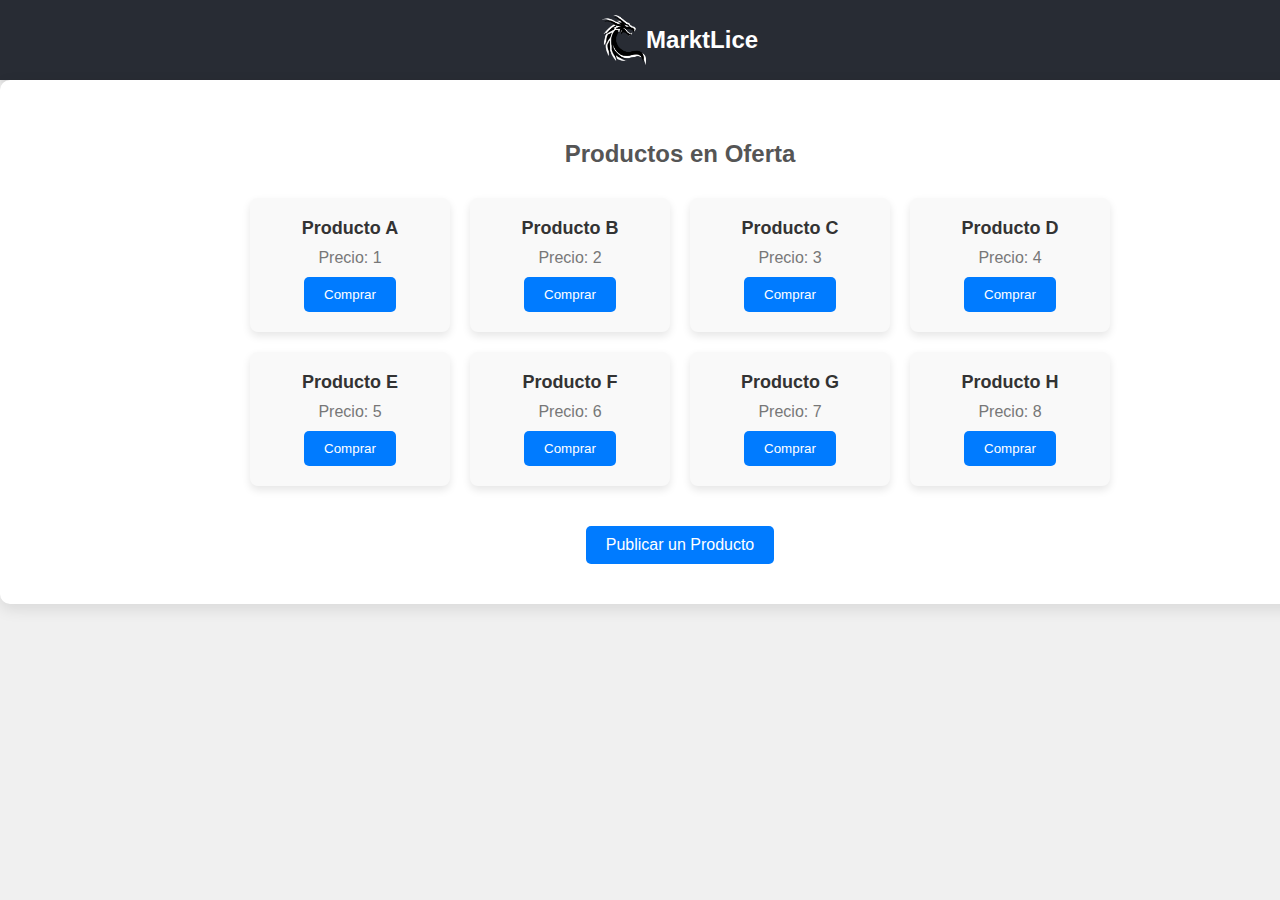
<file: Hackthon/index.html>
<!DOCTYPE html>
<html lang="es">
<head>
    <meta charset="UTF-8">
    <meta name="viewport" content="width=device-width, initial-scale=1.0">
    <title>Marktlice - Productos en Oferta</title>
    <link rel="stylesheet" href="styles.css">
</head>
<body>
    <header class="header">
        <div class="logo">
            <img src="logo.png" alt="Logo de Marktlice" class="logo-img">
        </div>
        <h1 class="title">MarktLice</h1>
    </header>

    <div class="container">
        <h2>Productos en Oferta</h2>
        <div id="productList" class="items-grid">
            <!-- Aquí se generarán los productos dinámicamente -->
        </div>
        <div id="message" class="message"></div>

        <!-- Botón para ir a la página de publicación -->
        <button class="navigate-button" onclick="window.location.href='publish.html'">Publicar un Producto</button>
    </div>

    <!-- Modal emergente -->
    <div id="modal" class="modal">
        <div class="modal-content">
            <span class="close">&times;</span>
            <p>¡Gracias por su compra! Su producto estará en su inventario en breve.</p>
        </div>
    </div>

    <script src="script.js"></script>
</body>
</html>
</file>
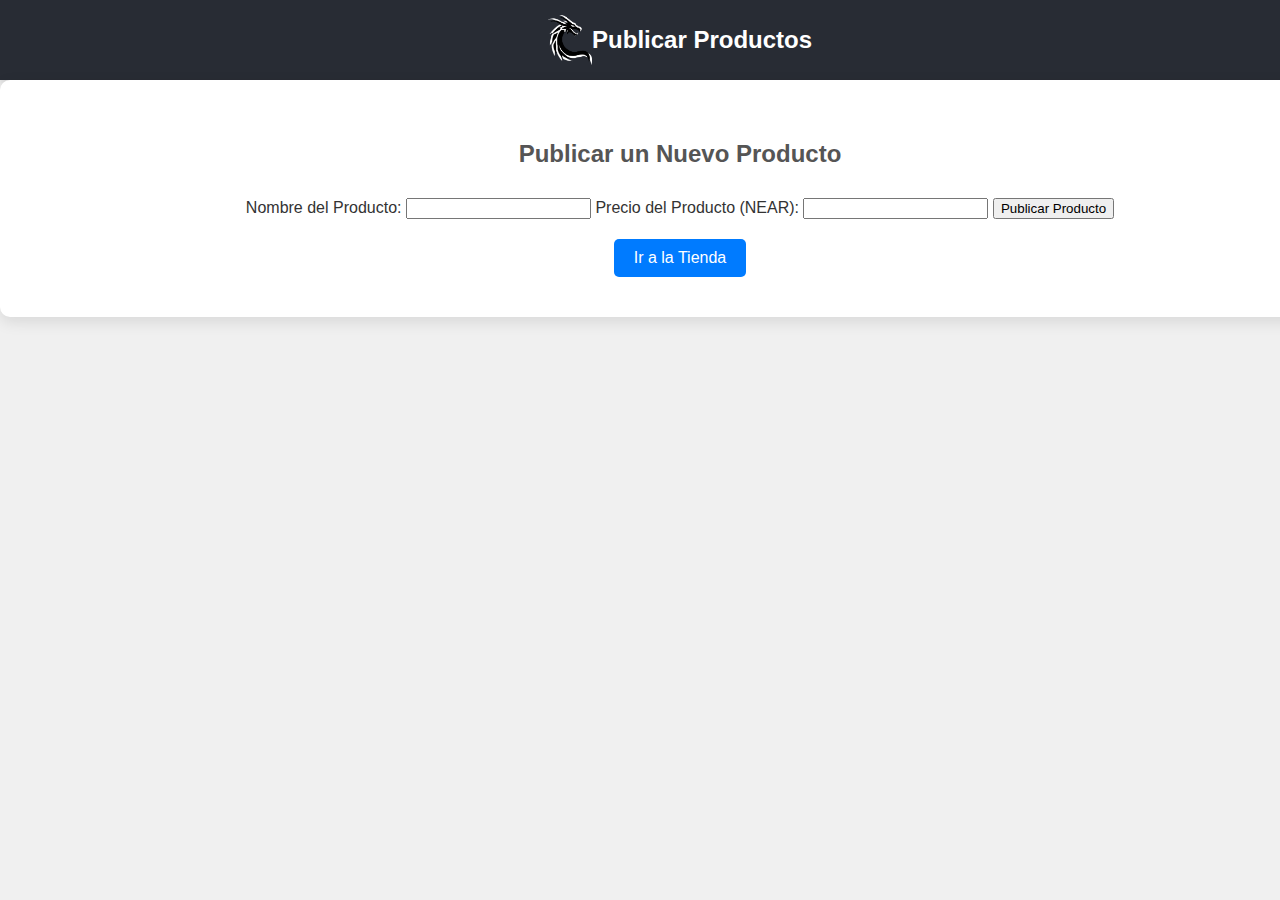
<file: Hackthon/publish.html>
<!DOCTYPE html>
<html lang="es">
<head>
    <meta charset="UTF-8">
    <meta name="viewport" content="width=device-width, initial-scale=1.0">
    <title>Publicar Productos - Marktlice</title>
    <link rel="stylesheet" href="styles.css">
</head>
<body>
    <header class="header">
        <div class="logo">
            <img src="logo.png" alt="Logo de Marktlice" class="logo-img">
        </div>
        <h1 class="title">Publicar Productos</h1>
    </header>

    <div class="container">
        <h2>Publicar un Nuevo Producto</h2>
        <form id="productForm">
            <label for="productName">Nombre del Producto:</label>
            <input type="text" id="productName" name="productName" required>

            <label for="productPrice">Precio del Producto (NEAR):</label>
            <input type="number" id="productPrice" name="productPrice" min="0" step="0.01" required>

            <button type="submit">Publicar Producto</button>
        </form>

        <!-- Botón para ir a la página de ventas -->
        <button class="navigate-button" onclick="window.location.href='index.html'">Ir a la Tienda</button>
    </div>

    <script src="publish.js"></script>
</body>
</html>
</file>
<file: Hackthon/styles.css>
body {
    font-family: 'Poppins', sans-serif;
    background-color: #f0f0f0;
    color: #333;
    margin: 0;
    padding: 0;
    flex-direction: column;
    align-items: center;
    justify-content: center;
    height: 100vh;
}

h2 {
    text-align: center;
    color: #555;
    margin-bottom: 30px;
}

/* Encabezado */
.header {
    display: flex;
    justify-content: center;
    align-items: center;
    width: 100%;
    background-color: #282c34;
    padding: 15px 40px;
    color: white;
    box-shadow: 0px 4px 6px rgba(0, 0, 0, 0.1);
}

.logo {
    display: flex;
 margin: 0%;
}

.logo-img {
    height: 50px;
    width: auto;
}

.title {
    font-size: 24px;
    font-weight: bold;
    margin: 0;
    text-align: center;
    display: flex;
}

/* Contenedor principal */
.container {
    width: 100%;
    background-color: #fff;
    padding: 40px;
    border-radius: 10px;
    box-shadow: 0 5px 15px rgba(0, 0, 0, 0.1);
    display: flex;
    flex-direction: column;
    align-items: center;
}

/* Grid de productos */
.items-grid {
    display: grid;
    grid-template-columns: repeat(auto-fit, minmax(200px, 1fr)); /* Se ajusta dinámicamente */
    gap: 20px;
    justify-content: center; /* Asegura que las columnas estén centradas */
    max-width: 1000px; /* Ancho máximo para la cuadrícula */
    margin: 0 auto; /* Asegura que todo esté centrado dentro de la página */
}

.item-card {
    background-color: #f9f9f9;
    padding: 20px;
    border-radius: 8px;
    text-align: center;
    box-shadow: 0 4px 8px rgba(0, 0, 0, 0.1);
    transition: transform 0.3s, box-shadow 0.3s;
}

.item-card:hover {
    transform: translateY(-10px);
    box-shadow: 0 6px 15px rgba(0, 0, 0, 0.15);
}

.item-card h3 {
    margin: 0;
    font-size: 18px;
    color: #333;
}

.item-card p {
    color: #777;
    margin: 10px 0;
}

.item-card button {
    padding: 10px 20px;
    background-color: #007bff;
    color: white;
    border: none;
    border-radius: 5px;
    cursor: pointer;
    transition: background-color 0.3s;
}

.item-card button:hover {
    background-color: #0056b3;
}

.message {
    margin-top: 20px;
    font-size: 16px;
    font-weight: bold;
    color: #28a745;
    opacity: 0;
    transition: opacity 0.5s ease-in-out;
}

/* Animaciones */
@keyframes fadeIn {
    from { opacity: 0; }
    to { opacity: 1; }
}

/* Estilos del modal emergente */
.modal {
    display: none; /* Oculto por defecto */
    position: fixed; /* Posición fija en pantalla */
    z-index: 1000; /* Asegura que esté por encima de otros elementos */
    left: 0;
    top: 0;
    width: 100%; /* Ancho completo de la ventana */
    height: 100%; /* Altura completa de la ventana */
    background-color: rgba(0, 0, 0, 0.5); /* Fondo oscuro semitransparente */
    justify-content: center;
    align-items: center;
}

.modal-content {
    background-color: white;
    padding: 20px;
    border-radius: 10px;
    text-align: center;
    box-shadow: 0 5px 15px rgba(0, 0, 0, 0.3);
    animation: fadeIn 0.5s;
    width: 300px;
}

.close {
    color: #aaa;
    float: right;
    font-size: 28px;
    font-weight: bold;
    cursor: pointer;
}

.close:hover, .close:focus {
    color: black;
    text-decoration: none;
    cursor: pointer;
}

@keyframes fadeIn {
    from { opacity: 0; }
    to { opacity: 1; }
}

.navigate-button {
    padding: 10px 20px;
    background-color: #007bff;
    color: white;
    border: none;
    border-radius: 5px;
    cursor: pointer;
    margin-top: 20px;
    font-size: 16px;
    transition: background-color 0.3s;
}

.navigate-button:hover {
    background-color: #0056b3;
}
</file>
